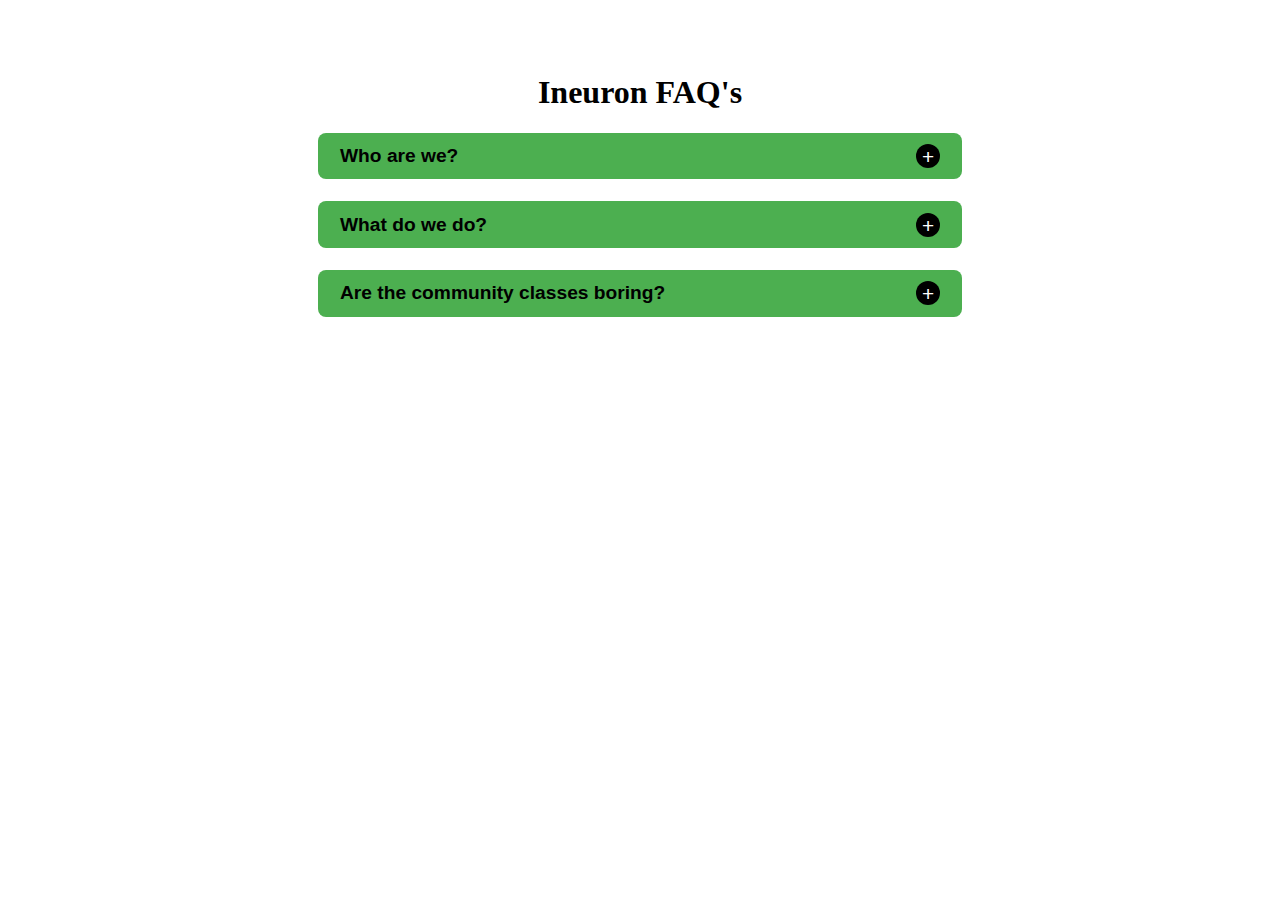
<file: 01Accordion/index.html>
<!DOCTYPE html>
<html lang="en">
  <head>
    <meta charset="UTF-8" />
    <meta http-equiv="X-UA-Compatible" content="IE=edge" />
    <meta name="viewport" content="width=device-width, initial-scale=1.0" />
    <title>Accordion</title>
    <link rel="stylesheet" href="index.css" />
  </head>
  <body>
    <div class="accordian_body">
      <h1>Ineuron FAQ's</h1>
    </div>
    <script id="faq-js" src="faq.js"></script>
  </body>
</html>
</file>
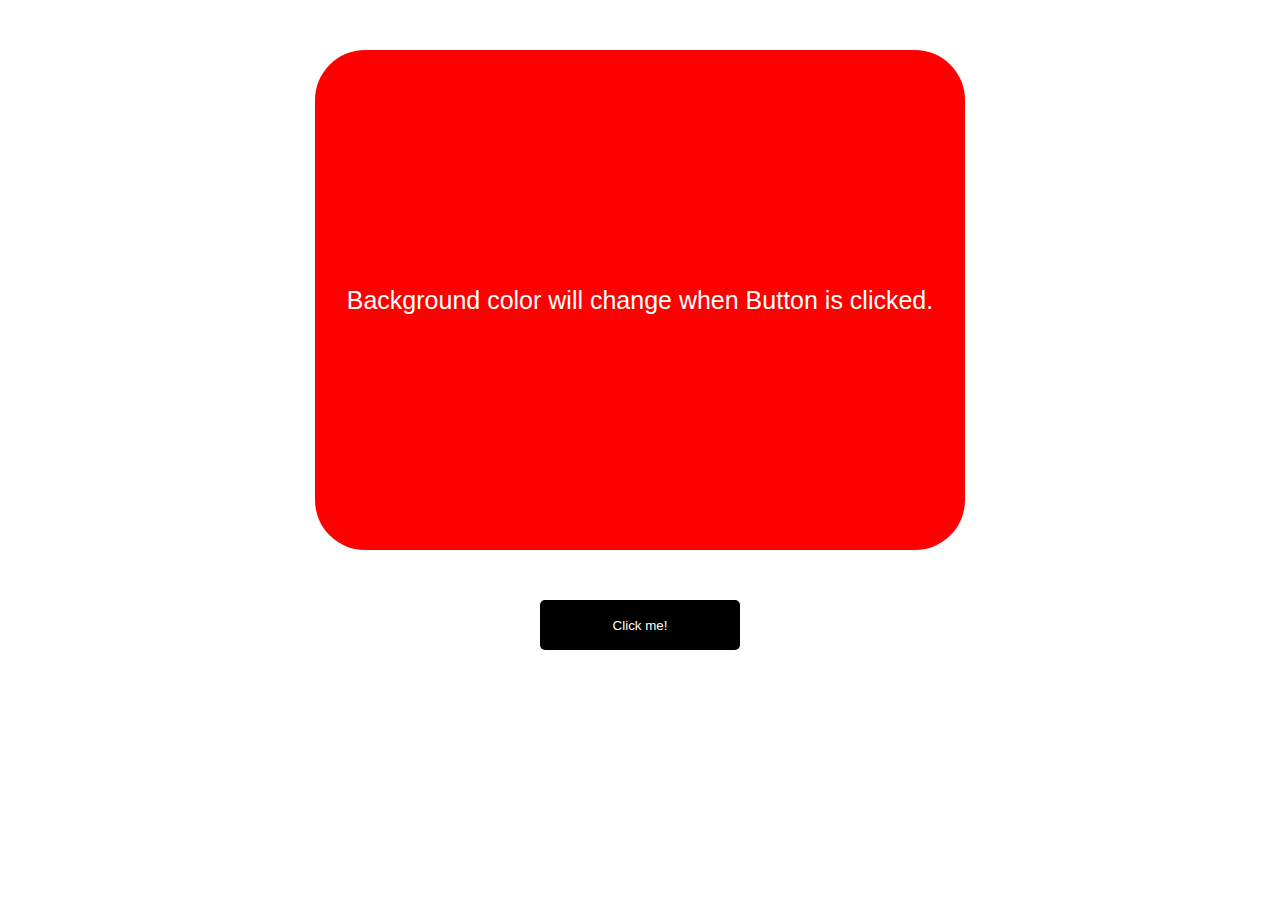
<file: 03ColorChanger/index.html>
<!DOCTYPE html>
<html lang="en">
<head>
    <meta charset="UTF-8">
    <meta name="viewport" content="width=device-width, initial-scale=1.0">
    <meta http-equiv="X-UA-Compatible" content="ie=edge">
    <link rel="stylesheet" href="style.css">
    <title>JavaScript Color Changing App</title>
</head>
<body>
    <div id="canvas">
        Background color will change when Button is clicked.
    </div>
    
    <button id="button">Click me!</button>
    
    

    <script src="app.js"></script>
</body>
</html>
</file>
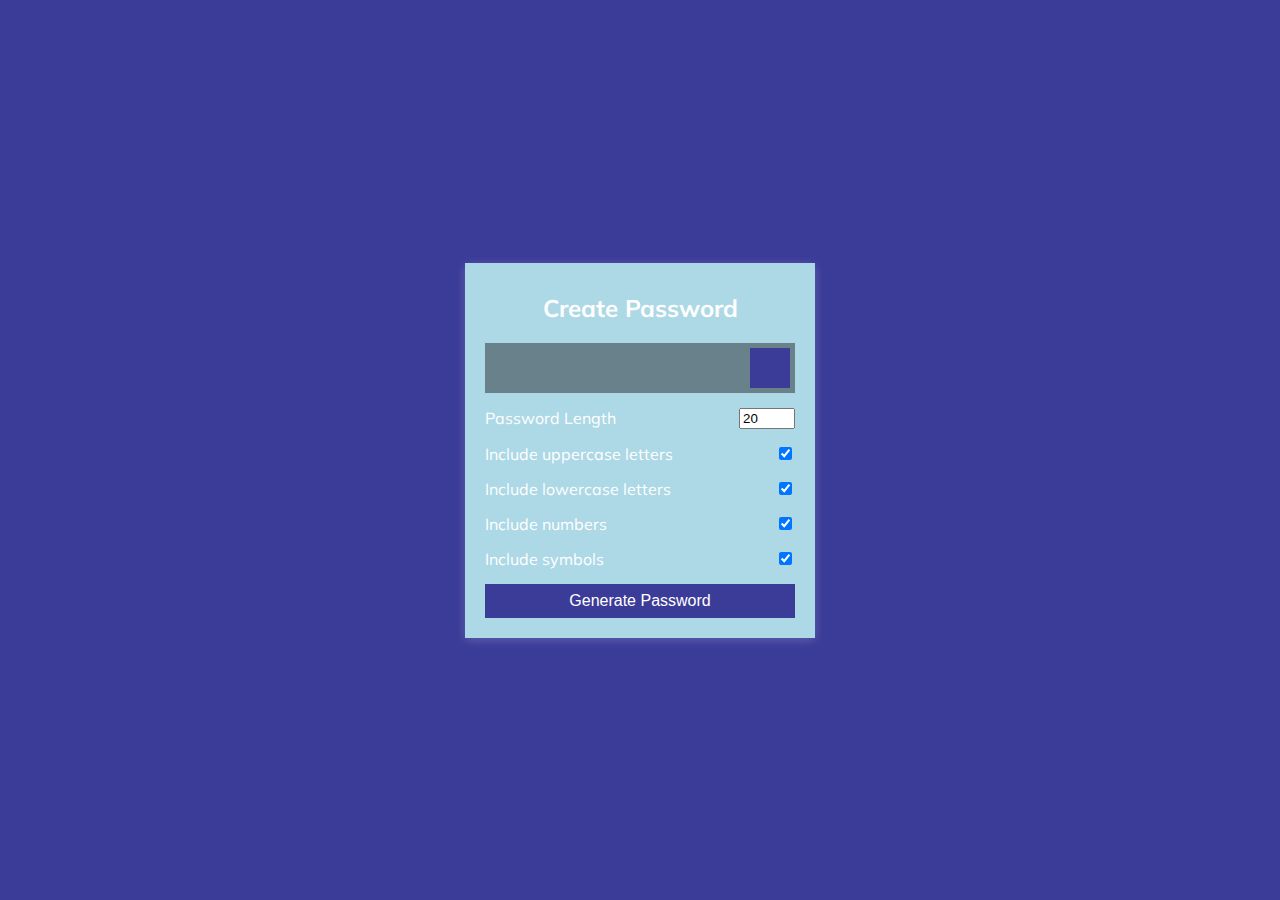
<file: 04PasswordGenerator/index.html>
<!DOCTYPE html>
<html lang="en">
  <head>
    <meta charset="UTF-8" />
    <meta name="viewport" content="width=device-width, initial-scale=1.0" />
    <link
      rel="stylesheet"
      href="https://cdnjs.cloudflare.com/ajax/libs/font-awesome/5.14.0/css/all.min.css"
      integrity="sha512-1PKOgIY59xJ8Co8+NE6FZ+LOAZKjy+KY8iq0G4B3CyeY6wYHN3yt9PW0XpSriVlkMXe40PTKnXrLnZ9+fkDaog=="
      crossorigin="anonymous"
    />
    <link rel="stylesheet" href="./style.css" />
    <title>Password Generator</title>
  </head>
  <body>
    <div class="container">
      <h2>Create Password</h2>
      <div class="result-container">
        <span id="result"></span>
        <button class="btn" id="clipboard">
          <i class="far fa-clipboard"></i>
        </button>
      </div>
      <div class="settings">
        <div class="setting">
          <label>Password Length</label>
          <input type="number" id="length" min="4" max="20" value="20" />
        </div>
        <div class="setting">
          <label>Include uppercase letters</label>
          <input type="checkbox" id="uppercase" checked />
        </div>
        <div class="setting">
          <label>Include lowercase letters</label>
          <input type="checkbox" id="lowercase" checked />
        </div>
        <div class="setting">
          <label>Include numbers</label>
          <input type="checkbox" id="numbers" checked />
        </div>
        <div class="setting">
          <label>Include symbols</label>
          <input type="checkbox" id="symbols" checked />
        </div>
      </div>

      <button class="btn btn-large" id="generate">Generate Password</button>
    </div>
    <script src="./script.js"></script>
  </body>
</html>
</file>
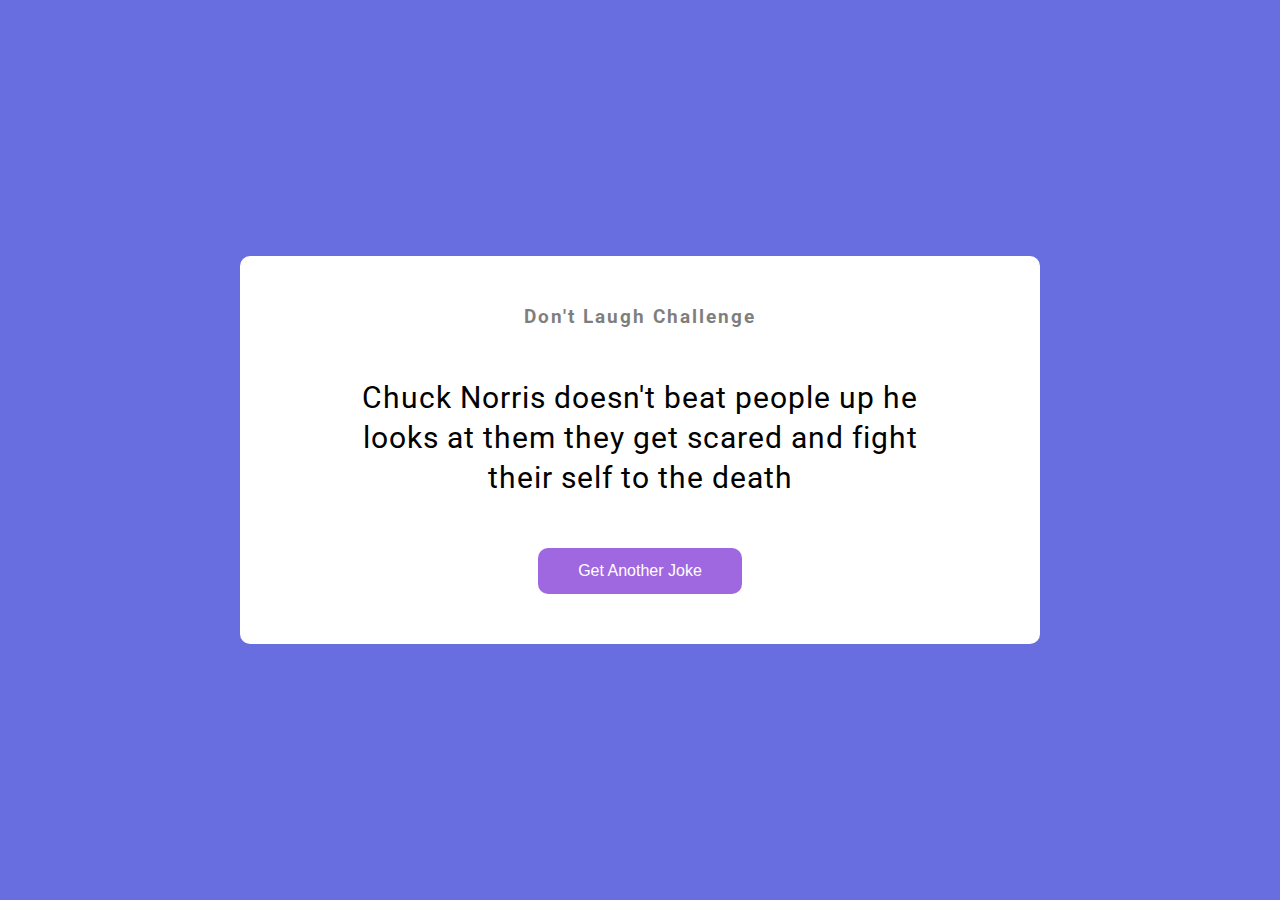
<file: 06JokesGenerator/index.html>
<!DOCTYPE html>
<html lang="en">
  <head>
    <meta charset="UTF-8" />
    <meta name="viewport" content="width=device-width, initial-scale=1.0" />
    <link rel="stylesheet" href="style.css" />
    <title>Dad Jokes</title>
  </head>
  <body>
    <div class="container">
      <h3>Don't Laugh Challenge</h3>
      <div id="joke" class="joke">Chuck Norris doesn't beat people up he looks at them they get scared and fight their self to the death</div>
      <button id="jokeBtn" class="btn">Get Another Joke</button>
    </div>
    <script src="script.js"></script>
  </body>
</html>
</file>
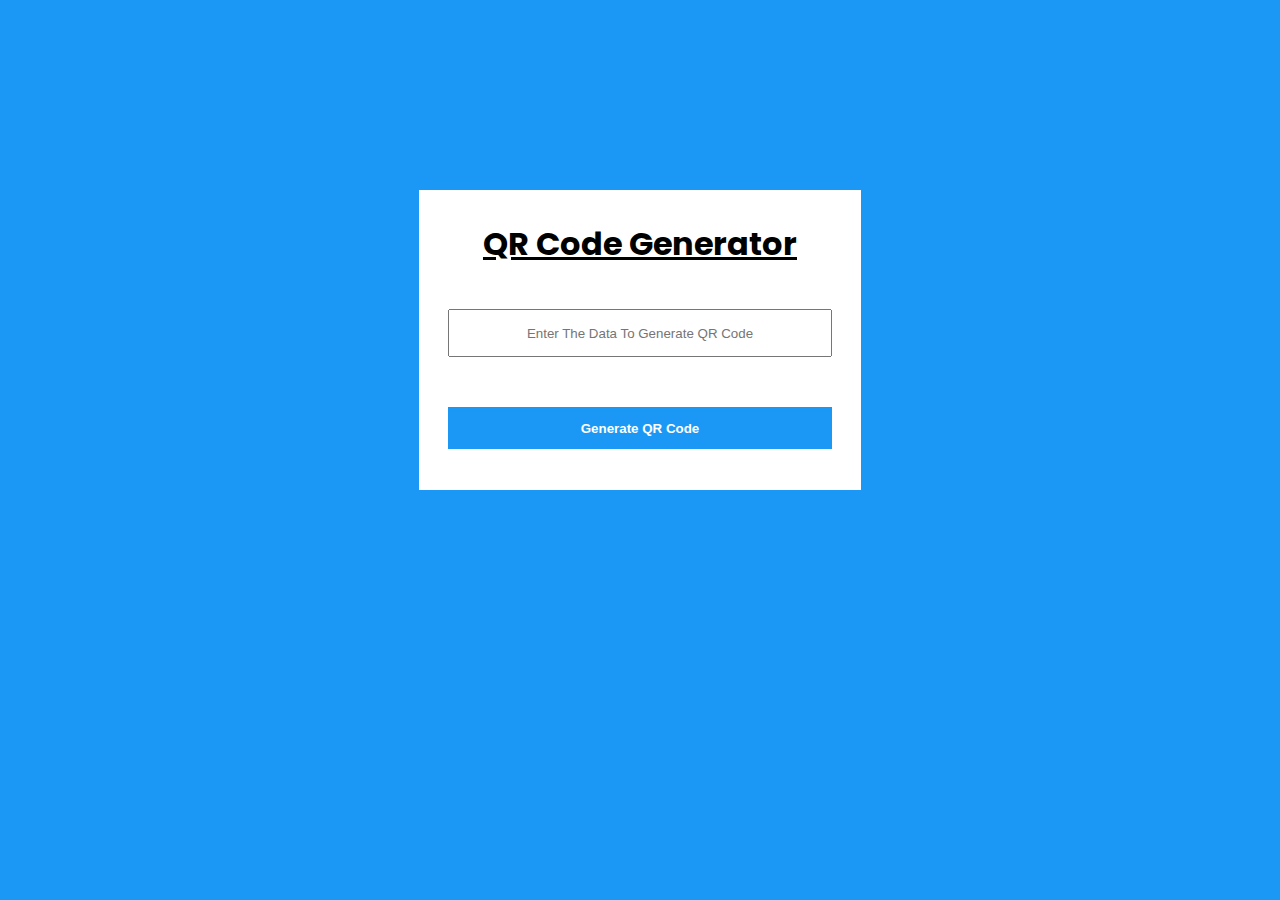
<file: 07QRCodeGenerator/index.html>
<!DOCTYPE html>
<html lang="en">
<head>
    <meta charset="UTF-8">
    <meta http-equiv="X-UA-Compatible" content="IE=edge">
    <meta name="viewport" content="width=device-width, initial-scale=1.0">
    <title>QR Code | Generator</title>
    <link rel="stylesheet" href="style.css">
</head>
<body>
    <div class="main " id="main">
        <h1 class="title"><u> QR Code Generator </u></h1>

        <input type="text" class="data" placeholder="Enter The Data To Generate QR Code" id="input">

        <button class="submit" id="submit">Generate QR Code</button>

        <img src="./qrcode.png" alt="QR Code" id="img">
    </div>
</body>
<script src="./App.js"></script>
</html>
</file>
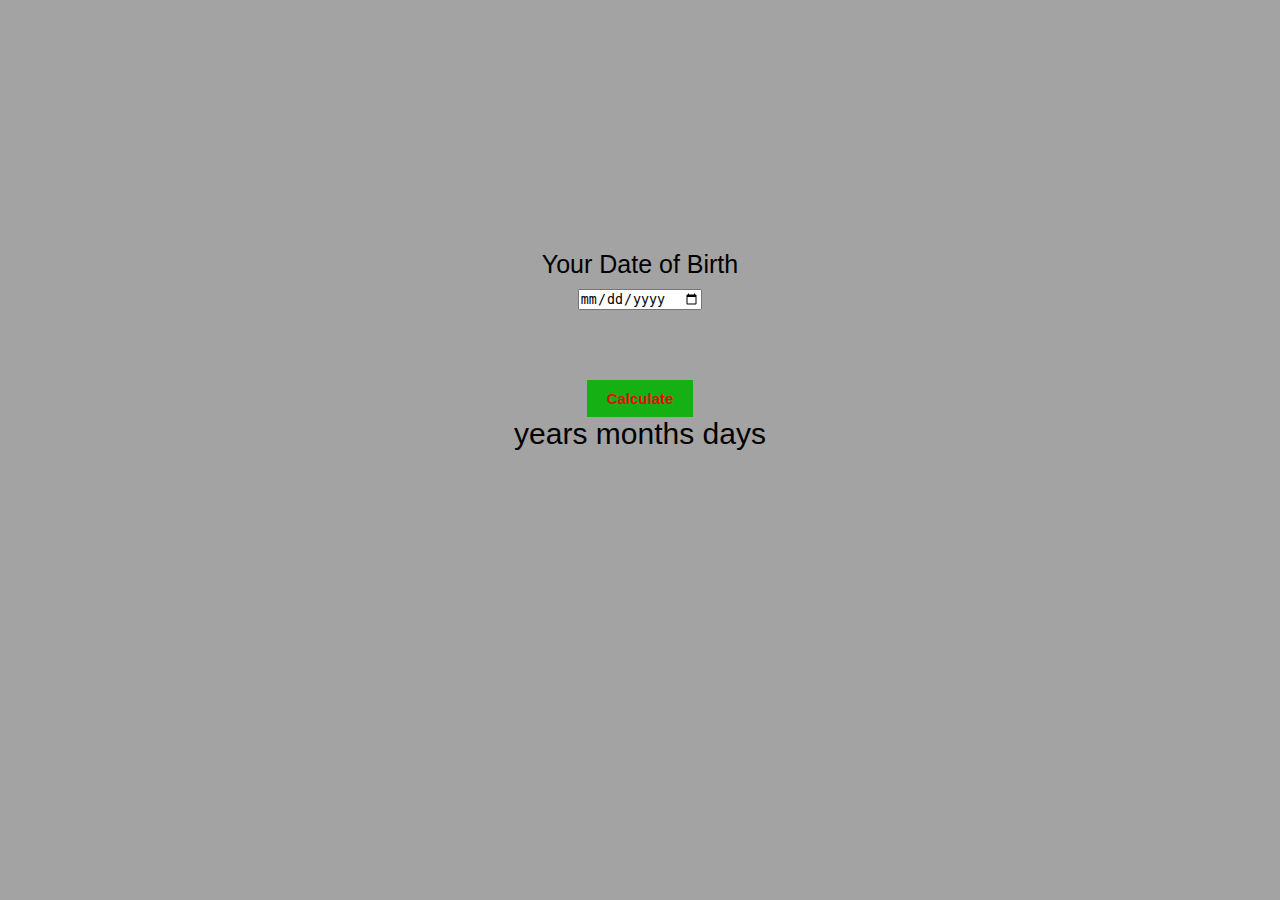
<file: Age-Calculator/index.html>
<!DOCTYPE html>
<html lang="en">
<head>
    <meta charset="UTF-8">
    <meta name="viewport" content="width=device-width, initial-scale=1.0">
    <title>Age Calculator</title>
    <link rel="stylesheet" href="./style.css" type="text/css">
</head>
<body>
    <div class="container">
        <label for="dob">Your Date of Birth</label>
        <input type="date" name="dob-name" id="dob" >
        <p class="desc"> </p>
        <button onclick="getAge()">Calculate </button>
        <p class="age">
            <span id="years"></span> years
            <span id="months"></span> months
            <span id="days"></span> days
        </p>
        <p class="error">Welcome Time Traveller</p>
    </div>
    <script src="./app.js" type="text/javascript"></script>
</body>
</html>
</file>
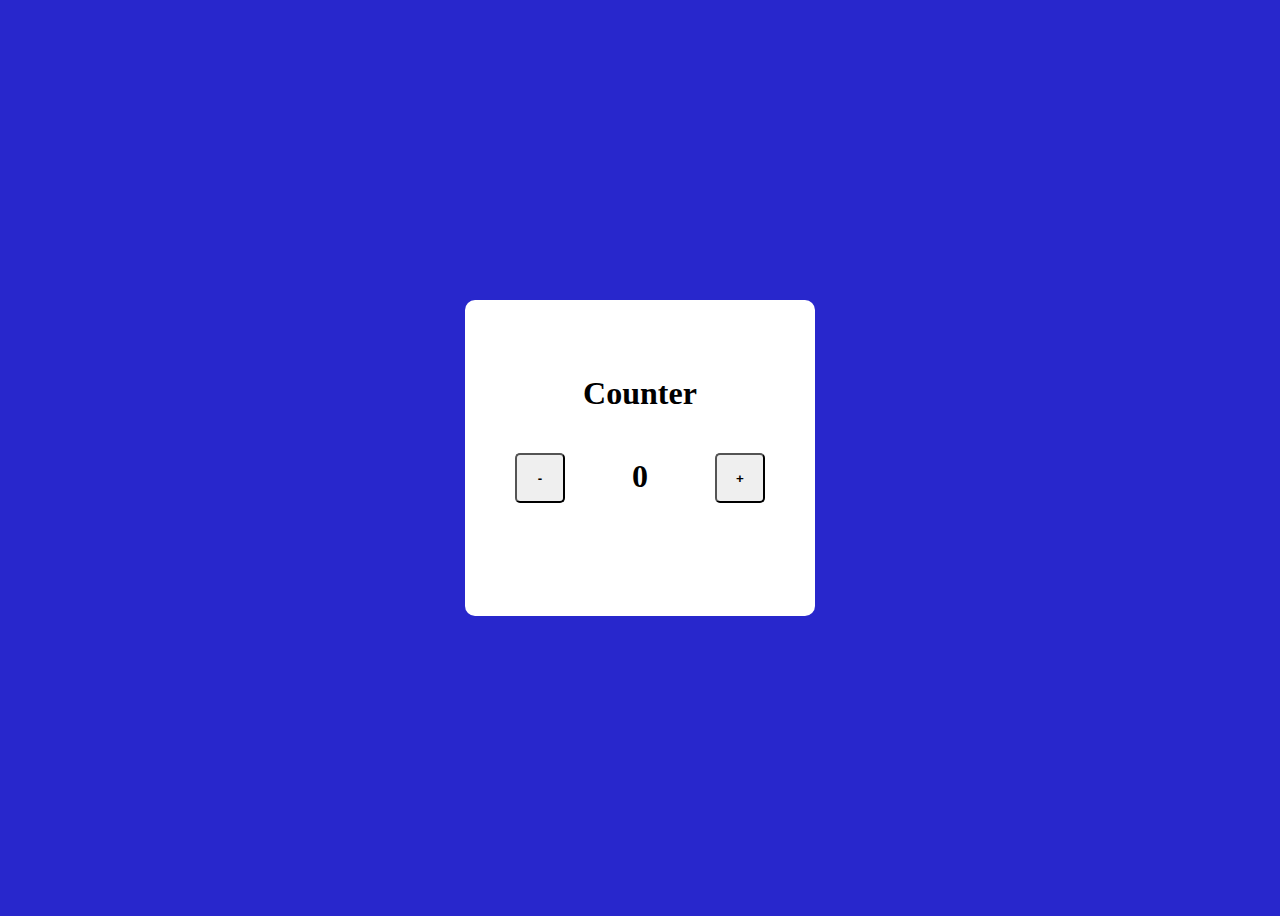
<file: BasicCounter/index.html>
<!DOCTYPE html>
<html lang="en">
  <head>
    <meta charset="UTF-8" />
    <meta http-equiv="X-UA-Compatible" content="IE=edge" />
    <meta name="viewport" content="width=device-width, initial-scale=1.0" />
    <title>Basic Counter</title>
    <link rel="stylesheet" href="style.css" />
  </head>
  <body>
    <div class="container">
      <h1>Counter</h1>
      <div class="counter">
        <button onclick="decrease()">-</button>
        <h1 id="number">0</h1>
        <button onclick="increase()">+</button>
      </div>
      <p id="error">Error</p>
    </div>
  </body>
  <script>
    //write code here
   const number = document.querySelector("#number");
   const  increase = () => {number.innerHTML++};
   const  decrease = () => {number.innerHTML--}
  </script>
</html>
</file>
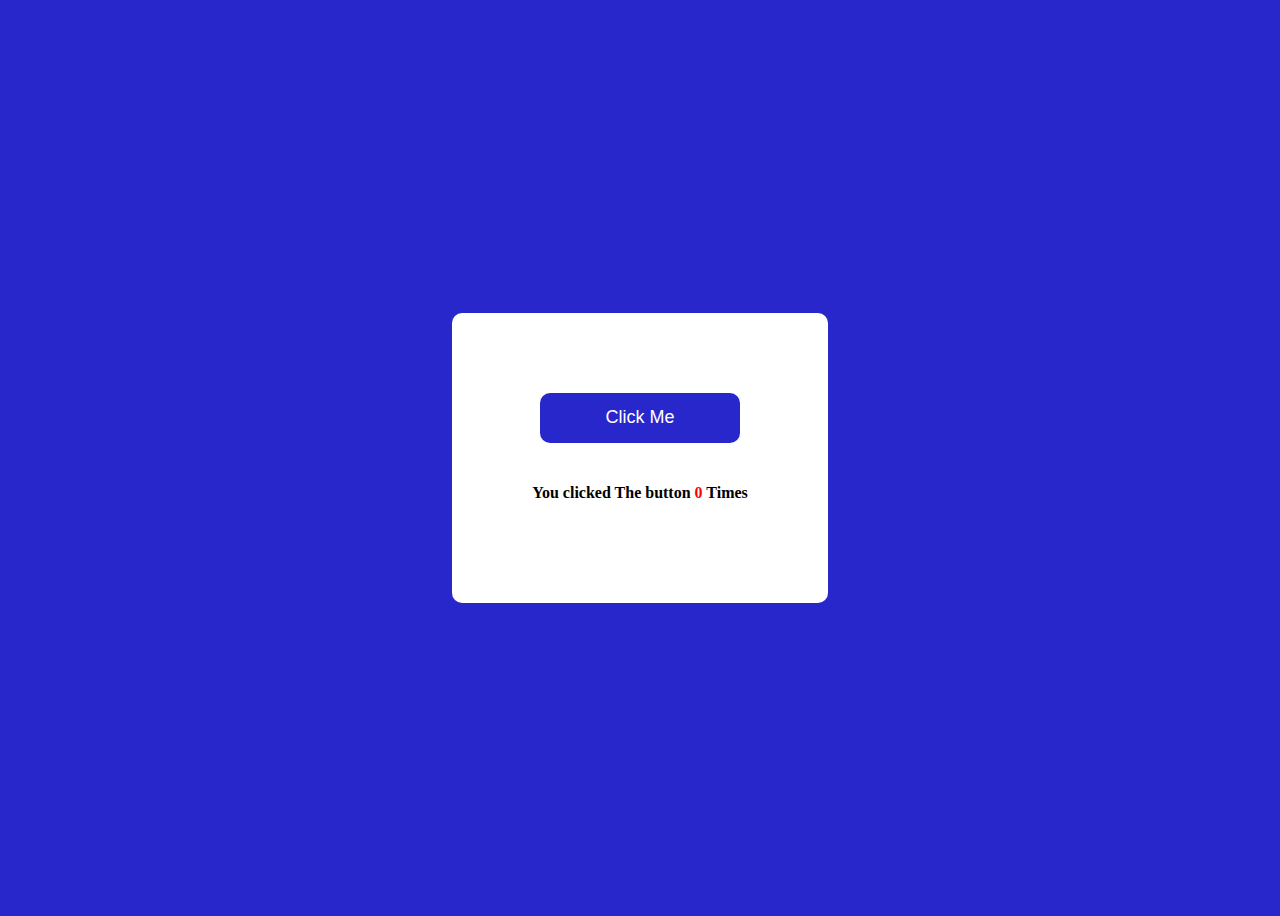
<file: ClickTheButton/index.html>
<!DOCTYPE html>
<html lang="en">
  <head>
    <meta charset="UTF-8" />
    <meta http-equiv="X-UA-Compatible" content="IE=edge" />
    <meta name="viewport" content="width=device-width, initial-scale=1.0" />
    <title>Click The Button</title>
    <link rel="stylesheet" href="style.css" />
  </head>
  <body>
    <div class="container">
      <button onclick="increase()">Click Me</button>
      <h4>You clicked The button <span id="counter">0</span> Times</h4>
    </div>
  </body>
  <script>
    // write code here
    const counter = document.querySelector("#counter");
    const increase = () => {counter.innerHTML++}
  </script>
</html>
</file>
<file: 01Accordion/index.css>
.accordian_body {
  max-width: 600px;
  margin: 0em auto;
  display: flex;
  flex-direction: column;
  justify-content: center;
  align-items: center;
  padding: 2.8em 0em;
}

.faq {
  width: 100%;
  background-color: #4caf50;
  border-radius: 8px;
  margin: 0em 0em 1.4em;
  padding: 0.7em 1.4em;
}

.faq .faq_header {
  display: flex;
  justify-content: space-between;
  align-items: center;
}

.faq h3 {
  font-size: 1.2em;
  font-weight: bold;
  font-family: "Gill Sans", "Gill Sans MT", Calibri, "Trebuchet MS", sans-serif;
  margin: 0em;
  padding: 0em;
}

.faq p {
  font-size: 1em;
  font-family: "Gill Sans", "Gill Sans MT", Calibri, "Trebuchet MS", sans-serif;
  margin: 1em 0em 0em;
  padding: 0em;
}

.faq .show_btn {
  width: 24px;
  height: 24px;
  background-color: black;
  outline: none;
  box-shadow: none;
  border: none;
  color: white;
  margin: 0em;
  border-radius: 120px;
  cursor: pointer;
  font-size: 1.3em;
}

.hidden {
  display: none;
}
</file>
<file: 03ColorChanger/style.css>
#canvas{
    background-color: red;
    color: white;
    font-family: 'Trebuchet MS', 'Lucida Sans Unicode', 'Lucida Grande', 'Lucida Sans', Arial, sans-serif;
    font-size: 25px;
    width: 650px;
    height: 500px;
    margin: 50px auto 50px;
    text-align: center;
    display: flex;
    justify-content: center;
    align-items: center;
    border-radius: 50px;
}

#button{
    text-align: center;
    width: 200px;
    height: 50px;
    margin: 50px auto 50px;
    color: white;
    font-family: 'Trebuchet MS', 'Lucida Sans Unicode', 'Lucida Grande', 'Lucida Sans', Arial, sans-serif;
    background: black;
    border-radius: 5px;
    border-style: none;
    display: block;
}
</file>
<file: 04PasswordGenerator/style.css>
@import url("https://fonts.googleapis.com/css?family=Muli&display=swap");

* {
  box-sizing: border-box;
}

body {
  background-color: #3b3b98;
  color: #fff;
  font-family: "Muli", sans-serif;
  display: flex;
  flex-direction: column;
  align-items: center;
  justify-content: center;
  height: 100vh;
  overflow: hidden;
  padding: 10px;
  margin: 0;
}

h2 {
  margin: 10px 0 20px;
  text-align: center;
}

.container {
  box-shadow: 0px 2px 10px rgba(255, 255, 255, 0.2);
  background-color: #add8e6;
  padding: 20px;
  width: 350px;
  max-width: 100%;
}

.result-container {
  background-color: rgba(0, 0, 0, 0.4);
  display: flex;
  justify-content: flex-start;
  align-items: center;
  position: relative;
  font-size: 18px;
  letter-spacing: 1px;
  padding: 12px 10px;
  height: 50px;
  width: 100%;
}

.result-container #result {
  word-wrap: break-word;
  max-width: calc(100% - 40px);
  overflow-y: scroll;
  height: 100%;
}

#result::-webkit-scrollbar {
  width: 1rem;
}

.result-container .btn {
  position: absolute;
  top: 5px;
  right: 5px;
  width: 40px;
  height: 40px;
  font-size: 20px;
}

.btn {
  border: none;
  background-color: #3b3b98;
  color: #fff;
  font-size: 16px;
  padding: 8px 12px;
  cursor: pointer;
}

.btn-large {
  display: block;
  width: 100%;
}

.setting {
  display: flex;
  justify-content: space-between;
  align-items: center;
  margin: 15px 0;
}
</file>
<file: 06JokesGenerator/style.css>
@import url('https://fonts.googleapis.com/css2?family=Roboto:wght@400;700&display=swap');

* {
  box-sizing: border-box;
}

body {
  background-color: #686de0;
  font-family: 'Roboto', sans-serif;
  display: flex;
  flex-direction: column;
  align-items: center;
  justify-content: center;
  height: 100vh;
  overflow: hidden;
  margin: 0;
  padding: 20px;
}

.container {
  background-color: #fff;
  border-radius: 10px;
  padding: 50px 20px;
  text-align: center;
  max-width: 100%;
  width: 800px;
}

h3 {
  margin: 0;
  opacity: 0.5;
  letter-spacing: 2px;
}

.joke {
  font-size: 30px;
  letter-spacing: 1px;
  line-height: 40px;
  margin: 50px auto;
  max-width: 600px;
}

.btn {
  background-color: #9f68e0;
  color: #fff;
  border: 0;
  border-radius: 10px;
  padding: 14px 40px;
  font-size: 16px;
  cursor: pointer;
}

.btn:active {
  transform: scale(0.98);
}
</file>
<file: 07QRCodeGenerator/style.css>
@import url('https://fonts.googleapis.com/css2?family=Poppins:wght@200&display=swap');

body{
    background-color: #1B98F5;
    font-family: 'Poppins', sans-serif;
    text-align: center;
    
}

.main{
    background-color: #fff;
    width: 35%;
    height: 300px; /* 500px */
    margin: auto;
    margin-top: 15%;
    transition: height .2s ease;
}

.title{
    text-align: center;
    padding-top: 30px;
}

.data{
    width: 85%;
    margin-top: 20px;
    height: 14%;
    text-align: center;
}

.submit{
    width: 87%;
    margin-top: 50px;
    height: 14%;
    text-align: center;
    border: none;
    background-color: #1b98f5;
    color: #fff;
    font-weight: bold;

}
img{
    margin-top: 40px;
    margin-left: 35%;
    display: none;
}
.main.active{
    height: 535px;
}

.main.active #img{
    display: block;
    transition: display 0.5s 0.05s ease;
}
</file>
<file: Age-Calculator/style.css>
* {
    margin: 0;
    padding: 0;
    box-sizing: border-box;
}
html,
body {
    font-size: 10px;
    background-color: #a3a3a3;
    font-family: 'lato', Arial, Helvetica, sans-serif;
}
body {
    min-height: 100vh;
    display: flex;
    justify-content: center;
    align-items: center;
}
.container {
    display: flex;
    flex-direction: column;
    text-align: center;
    height: 400px;
    min-width: 300px;
    align-items: center;
}
.container label {
    font-size: 25px;
    margin-bottom: 1rem;
}
button{
    padding: 1rem 2rem;
    border: none;
    background-color: rgb(20, 176, 20);
    color: rgb(230, 10, 10);
    font-weight: 800;
    font-size: 1.5rem;
}
.container #dob {
    margin-bottom: 30px;
}
.container .desc {
    font-size: 25px;
    margin-bottom: 4rem;
}
.container .age {
    font-size: 30px;
}
.container .age > span {
    font-weight: bold;
}
.error {
    display: none;
    font-size: 40px;
}
</file>
<file: BasicCounter/style.css>
body{
    background-color: #2827CC;
    display: flex;
    align-items: center;
    justify-content: center;
    height: 100vh;
}

.container{
    background-color: #fff;
    width: 250px;
    padding: 50px;
    display: flex;
    flex-direction: column;
    justify-content: center;
    border-radius: 10px;
}
h1{
    text-align: center;
    margin-top: 25px;
}

.counter{
    display: flex;
    justify-content: space-between;    
    padding-bottom: 50px;
}

button{
    width: 50px;
    height: 50px;
    margin-top: 20px;
    border-width: 2px;
    border-radius: 5px;
    font-weight: bolder;
}

p{
    text-align: center;
    color: red;
    display: none;
}
</file>
<file: ClickTheButton/style.css>
body {
  background-color: #2827cc;
  display: flex;
  justify-content: center;
  height: 100vh;
  align-items: center;
}

.container {
  background-color: #fff;
  padding: 80px;
  text-align: center;
  border-radius: 10px;
}

button {
  margin-bottom: 20px;
  width: 200px;
  height: 50px;
  border-radius: 10px;
  background-color: #2827cc;
  color: #fff;
  border-color: transparent;
  font-size: large;
  box-shadow: 0;
}

button:active {
  transform: translateY(5px);
}

span{
    color: red;
}
</file>
